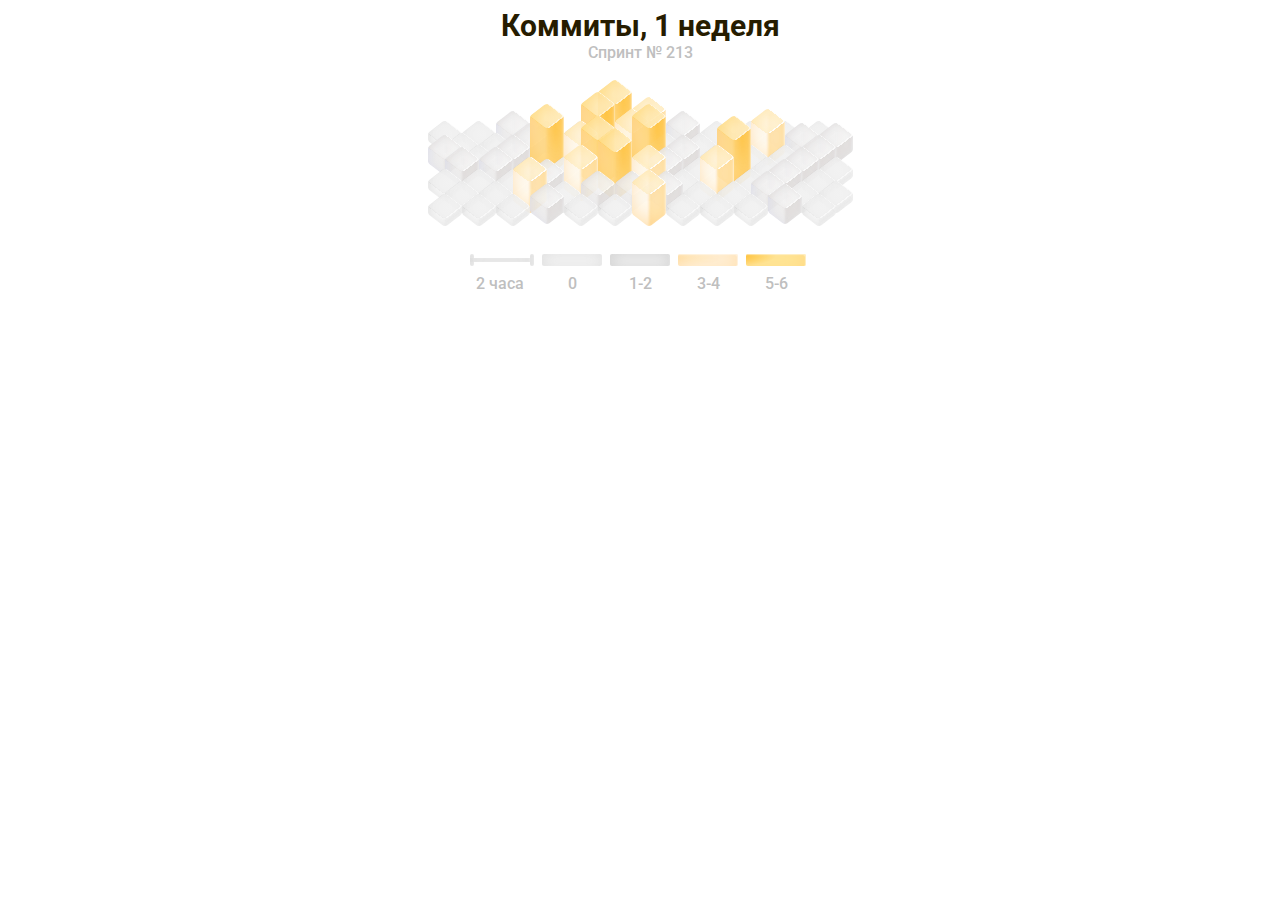
<file: activity/index.html>
<!DOCTYPE html>
<html lang="en">
  <head>
    <meta charset="UTF-8" />
    <meta http-equiv="X-UA-Compatible" content="IE=edge" />
    <meta name="viewport" content="width=device-width, initial-scale=1.0" />
    <title>activity</title>

    <link rel="stylesheet" href="style.css" />
  </head>
  <body>
    <div id="activity_wrapper">
      <div id="title">Коммиты, 1 неделя</div>
      <div id="description">Спринт № 213</div>
      <div id="commits_week">
        <div id="commits_week_boxes">
          <div id="commits_week_boxes_line_1">
            <div class="commits_week_box">
              <img src="images/min-light.svg" alt="commit" />
            </div>
            <div class="commits_week_box">
              <img src="images/min-light.svg" alt="commit" />
            </div>
            <div class="commits_week_box mid">
              <img src="images/mid-light.svg" alt="commit" />
            </div>
            <div class="commits_week_box">
              <img src="images/min-light.svg" alt="commit" />
            </div>
            <div class="commits_week_box">
              <img src="images/min-light.svg" alt="commit" />
            </div>
            <div class="commits_week_box extra">
              <img src="images/extra-light.svg" alt="commit" />
            </div>
            <div class="commits_week_box max">
              <img src="images/max-light.svg" alt="commit" />
            </div>
            <div class="commits_week_box mid">
              <img src="images/mid-light.svg" alt="commit" />
            </div>
            <div class="commits_week_box">
              <img src="images/min-light.svg" alt="commit" />
            </div>
            <div class="commits_week_box">
              <img src="images/min-light.svg" alt="commit" />
            </div>
            <div class="commits_week_box">
              <img src="images/min-light.svg" alt="commit" />
            </div>
            <div class="commits_week_box">
              <img src="images/min-light.svg" alt="commit" />
            </div>
          </div>

          <div id="commits_week_boxes_line_2">
            <div class="commits_week_box">
              <img src="images/min-light.svg" alt="commit" />
            </div>
            <div class="commits_week_box">
              <img src="images/min-light.svg" alt="commit" />
            </div>
            <div class="commits_week_box mid">
              <img src="images/mid-light.svg" alt="commit" />
            </div>
            <div class="commits_week_box">
              <img src="images/min-light.svg" alt="commit" />
            </div>
            <div class="commits_week_box extra">
              <img src="images/extra-light.svg" alt="commit" />
            </div>
            <div class="commits_week_box max">
              <img src="images/max-light.svg" alt="commit" />
            </div>
            <div class="commits_week_box">
              <img src="images/min-light.svg" alt="commit" />
            </div>
            <div class="commits_week_box">
              <img src="images/min-light.svg" alt="commit" />
            </div>
            <div class="commits_week_box">
              <img src="images/min-light.svg" alt="commit" />
            </div>
            <div class="commits_week_box max">
              <img src="images/max-light.svg" alt="commit" />
            </div>
            <div class="commits_week_box mid">
              <img src="images/mid-light.svg" alt="commit" />
            </div>
            <div class="commits_week_box mid">
              <img src="images/mid-light.svg" alt="commit" />
            </div>
          </div>

          <div id="commits_week_boxes_line_3">
            <div class="commits_week_box mid">
              <img src="images/mid-light.svg" alt="commit" />
            </div>
            <div class="commits_week_box">
              <img src="images/min-light.svg" alt="commit" />
            </div>
            <div class="commits_week_box mid">
              <img src="images/mid-light.svg" alt="commit" />
            </div>
            <div class="commits_week_box extra">
              <img src="images/extra-light.svg" alt="commit" />
            </div>
            <div class="commits_week_box max">
              <img src="images/max-light.svg" alt="commit" />
            </div>
            <div class="commits_week_box">
              <img src="images/min-light.svg" alt="commit" />
            </div>
            <div class="commits_week_box extra">
              <img src="images/extra-light.svg" alt="commit" />
            </div>
            <div class="commits_week_box mid">
              <img src="images/mid-light.svg" alt="commit" />
            </div>
            <div class="commits_week_box">
              <img src="images/min-light.svg" alt="commit" />
            </div>
            <div class="commits_week_box">
              <img src="images/min-light.svg" alt="commit" />
            </div>
            <div class="commits_week_box">
              <img src="images/min-light.svg" alt="commit" />
            </div>
            <div class="commits_week_box mid">
              <img src="images/mid-light.svg" alt="commit" />
            </div>
          </div>

          <div id="commits_week_boxes_line_4">
            <div class="commits_week_box mid">
              <img src="images/mid-light.svg" alt="commit" />
            </div>
            <div class="commits_week_box mid">
              <img src="images/mid-light.svg" alt="commit" />
            </div>
            <div class="commits_week_box">
              <img src="images/min-light.svg" alt="commit" />
            </div>
            <div class="commits_week_box">
              <img src="images/min-light.svg" alt="commit" />
            </div>
            <div class="commits_week_box extra">
              <img src="images/extra-light.svg" alt="commit" />
            </div>
            <div class="commits_week_box">
              <img src="images/min-light.svg" alt="commit" />
            </div>
            <div class="commits_week_box mid">
              <img src="images/mid-light.svg" alt="commit" />
            </div>
            <div class="commits_week_box">
              <img src="images/min-light.svg" alt="commit" />
            </div>
            <div class="commits_week_box extra">
              <img src="images/extra-light.svg" alt="commit" />
            </div>
            <div class="commits_week_box">
              <img src="images/min-light.svg" alt="commit" />
            </div>
            <div class="commits_week_box mid">
              <img src="images/mid-light.svg" alt="commit" />
            </div>
            <div class="commits_week_box">
              <img src="images/min-light.svg" alt="commit" />
            </div>
          </div>

          <div id="commits_week_boxes_line_5">
            <div class="commits_week_box">
              <img src="images/min-light.svg" alt="commit" />
            </div>
            <div class="commits_week_box">
              <img src="images/min-light.svg" alt="commit" />
            </div>
            <div class="commits_week_box">
              <img src="images/min-light.svg" alt="commit" />
            </div>
            <div class="commits_week_box mid">
              <img src="images/mid-light.svg" alt="commit" />
            </div>
            <div class="commits_week_box max">
              <img src="images/max-light.svg" alt="commit" />
            </div>
            <div class="commits_week_box extra">
              <img src="images/extra-light.svg" alt="commit" />
            </div>
            <div class="commits_week_box max">
              <img src="images/max-light.svg" alt="commit" />
            </div>
            <div class="commits_week_box">
              <img src="images/min-light.svg" alt="commit" />
            </div>
            <div class="commits_week_box max">
              <img src="images/max-light.svg" alt="commit" />
            </div>
            <div class="commits_week_box">
              <img src="images/min-light.svg" alt="commit" />
            </div>
            <div class="commits_week_box mid">
              <img src="images/mid-light.svg" alt="commit" />
            </div>
            <div class="commits_week_box">
              <img src="images/min-light.svg" alt="commit" />
            </div>
          </div>

          <div id="commits_week_boxes_line_6">
            <div class="commits_week_box">
              <img src="images/min-light.svg" alt="commit" />
            </div>
            <div class="commits_week_box">
              <img src="images/min-light.svg" alt="commit" />
            </div>
            <div class="commits_week_box max">
              <img src="images/max-light.svg" alt="commit" />
            </div>
            <div class="commits_week_box">
              <img src="images/min-light.svg" alt="commit" />
            </div>
            <div class="commits_week_box mid">
              <img src="images/mid-light.svg" alt="commit" />
            </div>
            <div class="commits_week_box mid">
              <img src="images/mid-light.svg" alt="commit" />
            </div>
            <div class="commits_week_box mid">
              <img src="images/mid-light.svg" alt="commit" />
            </div>
            <div class="commits_week_box">
              <img src="images/min-light.svg" alt="commit" />
            </div>
            <div class="commits_week_box">
              <img src="images/min-light.svg" alt="commit" />
            </div>
            <div class="commits_week_box mid">
              <img src="images/mid-light.svg" alt="commit" />
            </div>
            <div class="commits_week_box">
              <img src="images/min-light.svg" alt="commit" />
            </div>
            <div class="commits_week_box">
              <img src="images/min-light.svg" alt="commit" />
            </div>
          </div>

          <div id="commits_week_boxes_line_7">
            <div class="commits_week_box">
              <img src="images/min-light.svg" alt="commit" />
            </div>
            <div class="commits_week_box">
              <img src="images/min-light.svg" alt="commit" />
            </div>
            <div class="commits_week_box">
              <img src="images/min-light.svg" alt="commit" />
            </div>
            <div class="commits_week_box mid">
              <img src="images/mid-light.svg" alt="commit" />
            </div>
            <div class="commits_week_box">
              <img src="images/min-light.svg" alt="commit" />
            </div>
            <div class="commits_week_box">
              <img src="images/min-light.svg" alt="commit" />
            </div>
            <div class="commits_week_box max">
              <img src="images/max-light.svg" alt="commit" />
            </div>
            <div class="commits_week_box">
              <img src="images/min-light.svg" alt="commit" />
            </div>
            <div class="commits_week_box">
              <img src="images/min-light.svg" alt="commit" />
            </div>
            <div class="commits_week_box">
              <img src="images/min-light.svg" alt="commit" />
            </div>
            <div class="commits_week_box mid">
              <img src="images/mid-light.svg" alt="commit" />
            </div>
            <div class="commits_week_box">
              <img src="images/min-light.svg" alt="commit" />
            </div>
          </div>
        </div>

        <div id="commits_week_description">
          <div></div>
          <div></div>
          <div></div>
          <div></div>
          <div></div>

          <div>2 часа</div>
          <div>0</div>
          <div>1-2</div>
          <div>3-4</div>
          <div>5-6</div>
        </div>
      </div>
    </div>

    <script>
      let commits_week_boxes = `
      <div id="commits_week_boxes_line_1">
            <div class="commits_week_box">
              <img src="images/min-light.svg" alt="commit" />
            </div>
            <div class="commits_week_box">
              <img src="images/min-light.svg" alt="commit" />
            </div>
            <div class="commits_week_box mid">
              <img src="images/mid-light.svg" alt="commit" />
            </div>
            <div class="commits_week_box">
              <img src="images/min-light.svg" alt="commit" />
            </div>
            <div class="commits_week_box">
              <img src="images/min-light.svg" alt="commit" />
            </div>
            <div class="commits_week_box extra">
              <img src="images/extra-light.svg" alt="commit" />
            </div>
            <div class="commits_week_box max">
              <img src="images/max-light.svg" alt="commit" />
            </div>
            <div class="commits_week_box mid">
              <img src="images/mid-light.svg" alt="commit" />
            </div>
            <div class="commits_week_box">
              <img src="images/min-light.svg" alt="commit" />
            </div>
            <div class="commits_week_box">
              <img src="images/min-light.svg" alt="commit" />
            </div>
            <div class="commits_week_box">
              <img src="images/min-light.svg" alt="commit" />
            </div>
            <div class="commits_week_box">
              <img src="images/min-light.svg" alt="commit" />
            </div>
          </div>

          <div id="commits_week_boxes_line_2">
            <div class="commits_week_box">
              <img src="images/min-light.svg" alt="commit" />
            </div>
            <div class="commits_week_box">
              <img src="images/min-light.svg" alt="commit" />
            </div>
            <div class="commits_week_box mid">
              <img src="images/mid-light.svg" alt="commit" />
            </div>
            <div class="commits_week_box">
              <img src="images/min-light.svg" alt="commit" />
            </div>
            <div class="commits_week_box extra">
              <img src="images/extra-light.svg" alt="commit" />
            </div>
            <div class="commits_week_box max">
              <img src="images/max-light.svg" alt="commit" />
            </div>
            <div class="commits_week_box">
              <img src="images/min-light.svg" alt="commit" />
            </div>
            <div class="commits_week_box">
              <img src="images/min-light.svg" alt="commit" />
            </div>
            <div class="commits_week_box">
              <img src="images/min-light.svg" alt="commit" />
            </div>
            <div class="commits_week_box max">
              <img src="images/max-light.svg" alt="commit" />
            </div>
            <div class="commits_week_box mid">
              <img src="images/mid-light.svg" alt="commit" />
            </div>
            <div class="commits_week_box mid">
              <img src="images/mid-light.svg" alt="commit" />
            </div>
          </div>

          <div id="commits_week_boxes_line_3">
            <div class="commits_week_box mid">
              <img src="images/mid-light.svg" alt="commit" />
            </div>
            <div class="commits_week_box">
              <img src="images/min-light.svg" alt="commit" />
            </div>
            <div class="commits_week_box mid">
              <img src="images/mid-light.svg" alt="commit" />
            </div>
            <div class="commits_week_box extra">
              <img src="images/extra-light.svg" alt="commit" />
            </div>
            <div class="commits_week_box max">
              <img src="images/max-light.svg" alt="commit" />
            </div>
            <div class="commits_week_box">
              <img src="images/min-light.svg" alt="commit" />
            </div>
            <div class="commits_week_box extra">
              <img src="images/extra-light.svg" alt="commit" />
            </div>
            <div class="commits_week_box mid">
              <img src="images/mid-light.svg" alt="commit" />
            </div>
            <div class="commits_week_box">
              <img src="images/min-light.svg" alt="commit" />
            </div>
            <div class="commits_week_box">
              <img src="images/min-light.svg" alt="commit" />
            </div>
            <div class="commits_week_box">
              <img src="images/min-light.svg" alt="commit" />
            </div>
            <div class="commits_week_box mid">
              <img src="images/mid-light.svg" alt="commit" />
            </div>
          </div>

          <div id="commits_week_boxes_line_4">
            <div class="commits_week_box mid">
              <img src="images/mid-light.svg" alt="commit" />
            </div>
            <div class="commits_week_box mid">
              <img src="images/mid-light.svg" alt="commit" />
            </div>
            <div class="commits_week_box">
              <img src="images/min-light.svg" alt="commit" />
            </div>
            <div class="commits_week_box">
              <img src="images/min-light.svg" alt="commit" />
            </div>
            <div class="commits_week_box extra">
              <img src="images/extra-light.svg" alt="commit" />
            </div>
            <div class="commits_week_box">
              <img src="images/min-light.svg" alt="commit" />
            </div>
            <div class="commits_week_box mid">
              <img src="images/mid-light.svg" alt="commit" />
            </div>
            <div class="commits_week_box">
              <img src="images/min-light.svg" alt="commit" />
            </div>
            <div class="commits_week_box extra">
              <img src="images/extra-light.svg" alt="commit" />
            </div>
            <div class="commits_week_box">
              <img src="images/min-light.svg" alt="commit" />
            </div>
            <div class="commits_week_box mid">
              <img src="images/mid-light.svg" alt="commit" />
            </div>
            <div class="commits_week_box">
              <img src="images/min-light.svg" alt="commit" />
            </div>
          </div>

          <div id="commits_week_boxes_line_5">
            <div class="commits_week_box">
              <img src="images/min-light.svg" alt="commit" />
            </div>
            <div class="commits_week_box">
              <img src="images/min-light.svg" alt="commit" />
            </div>
            <div class="commits_week_box">
              <img src="images/min-light.svg" alt="commit" />
            </div>
            <div class="commits_week_box mid">
              <img src="images/mid-light.svg" alt="commit" />
            </div>
            <div class="commits_week_box max">
              <img src="images/max-light.svg" alt="commit" />
            </div>
            <div class="commits_week_box extra">
              <img src="images/extra-light.svg" alt="commit" />
            </div>
            <div class="commits_week_box max">
              <img src="images/max-light.svg" alt="commit" />
            </div>
            <div class="commits_week_box">
              <img src="images/min-light.svg" alt="commit" />
            </div>
            <div class="commits_week_box max">
              <img src="images/max-light.svg" alt="commit" />
            </div>
            <div class="commits_week_box">
              <img src="images/min-light.svg" alt="commit" />
            </div>
            <div class="commits_week_box mid">
              <img src="images/mid-light.svg" alt="commit" />
            </div>
            <div class="commits_week_box">
              <img src="images/min-light.svg" alt="commit" />
            </div>
          </div>

          <div id="commits_week_boxes_line_6">
            <div class="commits_week_box">
              <img src="images/min-light.svg" alt="commit" />
            </div>
            <div class="commits_week_box">
              <img src="images/min-light.svg" alt="commit" />
            </div>
            <div class="commits_week_box max">
              <img src="images/max-light.svg" alt="commit" />
            </div>
            <div class="commits_week_box">
              <img src="images/min-light.svg" alt="commit" />
            </div>
            <div class="commits_week_box mid">
              <img src="images/mid-light.svg" alt="commit" />
            </div>
            <div class="commits_week_box mid">
              <img src="images/mid-light.svg" alt="commit" />
            </div>
            <div class="commits_week_box mid">
              <img src="images/mid-light.svg" alt="commit" />
            </div>
            <div class="commits_week_box">
              <img src="images/min-light.svg" alt="commit" />
            </div>
            <div class="commits_week_box">
              <img src="images/min-light.svg" alt="commit" />
            </div>
            <div class="commits_week_box mid">
              <img src="images/mid-light.svg" alt="commit" />
            </div>
            <div class="commits_week_box">
              <img src="images/min-light.svg" alt="commit" />
            </div>
            <div class="commits_week_box">
              <img src="images/min-light.svg" alt="commit" />
            </div>
          </div>

          <div id="commits_week_boxes_line_7">
            <div class="commits_week_box">
              <img src="images/min-light.svg" alt="commit" />
            </div>
            <div class="commits_week_box">
              <img src="images/min-light.svg" alt="commit" />
            </div>
            <div class="commits_week_box">
              <img src="images/min-light.svg" alt="commit" />
            </div>
            <div class="commits_week_box mid">
              <img src="images/mid-light.svg" alt="commit" />
            </div>
            <div class="commits_week_box">
              <img src="images/min-light.svg" alt="commit" />
            </div>
            <div class="commits_week_box">
              <img src="images/min-light.svg" alt="commit" />
            </div>
            <div class="commits_week_box max">
              <img src="images/max-light.svg" alt="commit" />
            </div>
            <div class="commits_week_box">
              <img src="images/min-light.svg" alt="commit" />
            </div>
            <div class="commits_week_box">
              <img src="images/min-light.svg" alt="commit" />
            </div>
            <div class="commits_week_box">
              <img src="images/min-light.svg" alt="commit" />
            </div>
            <div class="commits_week_box mid">
              <img src="images/mid-light.svg" alt="commit" />
            </div>
            <div class="commits_week_box">
              <img src="images/min-light.svg" alt="commit" />
            </div>
          </div>
      `;

      function changeCommitsWeekBoxes() {
        document.getElementById("commits_week_boxes").innerHTML = `
          <div id="commits_week_boxes_line_1">
            <div class="commits_week_box">
              <img src="images/min-light.svg" alt="commit" />
            </div>
            <div class="commits_week_box">
              <img src="images/min-light.svg" alt="commit" />
            </div>
            <div class="commits_week_box mid">
              <img src="images/mid-light.svg" alt="commit" />
            </div>
            <div class="commits_week_box">
              <img src="images/min-light.svg" alt="commit" />
            </div>
            <div class="commits_week_box">
              <img src="images/min-light.svg" alt="commit" />
            </div>
            <div class="commits_week_box extra">
              <img src="images/extra-light.svg" alt="commit" />
            </div>
            <div class="commits_week_box max">
              <img src="images/max-light.svg" alt="commit" />
            </div>
          </div>

          <div id="commits_week_boxes_line_2">
            <div class="commits_week_box">
              <img src="images/min-light.svg" alt="commit" />
            </div>
            <div class="commits_week_box">
              <img src="images/min-light.svg" alt="commit" />
            </div>
            <div class="commits_week_box mid">
              <img src="images/mid-light.svg" alt="commit" />
            </div>
            <div class="commits_week_box">
              <img src="images/min-light.svg" alt="commit" />
            </div>
            <div class="commits_week_box extra">
              <img src="images/extra-light.svg" alt="commit" />
            </div>
            <div class="commits_week_box max">
              <img src="images/max-light.svg" alt="commit" />
            </div>
            <div class="commits_week_box">
              <img src="images/min-light.svg" alt="commit" />
            </div>
          </div>

          <div id="commits_week_boxes_line_3">
            <div class="commits_week_box mid">
              <img src="images/mid-light.svg" alt="commit" />
            </div>
            <div class="commits_week_box">
              <img src="images/min-light.svg" alt="commit" />
            </div>
            <div class="commits_week_box mid">
              <img src="images/mid-light.svg" alt="commit" />
            </div>
            <div class="commits_week_box extra">
              <img src="images/extra-light.svg" alt="commit" />
            </div>
            <div class="commits_week_box max">
              <img src="images/max-light.svg" alt="commit" />
            </div>
            <div class="commits_week_box">
              <img src="images/min-light.svg" alt="commit" />
            </div>
            <div class="commits_week_box extra">
              <img src="images/extra-light.svg" alt="commit" />
            </div>
          </div>

          <div id="commits_week_boxes_line_4">
            <div class="commits_week_box mid">
              <img src="images/mid-light.svg" alt="commit" />
            </div>
            <div class="commits_week_box mid">
              <img src="images/mid-light.svg" alt="commit" />
            </div>
            <div class="commits_week_box">
              <img src="images/min-light.svg" alt="commit" />
            </div>
            <div class="commits_week_box">
              <img src="images/min-light.svg" alt="commit" />
            </div>
            <div class="commits_week_box extra">
              <img src="images/extra-light.svg" alt="commit" />
            </div>
            <div class="commits_week_box">
              <img src="images/min-light.svg" alt="commit" />
            </div>
            <div class="commits_week_box mid">
              <img src="images/mid-light.svg" alt="commit" />
            </div>
          </div>

          <div id="commits_week_boxes_line_5">
            <div class="commits_week_box">
              <img src="images/min-light.svg" alt="commit" />
            </div>
            <div class="commits_week_box">
              <img src="images/min-light.svg" alt="commit" />
            </div>
            <div class="commits_week_box">
              <img src="images/min-light.svg" alt="commit" />
            </div>
            <div class="commits_week_box mid">
              <img src="images/mid-light.svg" alt="commit" />
            </div>
            <div class="commits_week_box max">
              <img src="images/max-light.svg" alt="commit" />
            </div>
            <div class="commits_week_box extra">
              <img src="images/extra-light.svg" alt="commit" />
            </div>
            <div class="commits_week_box max">
              <img src="images/max-light.svg" alt="commit" />
            </div>
          </div>

          <div id="commits_week_boxes_line_6">
            <div class="commits_week_box">
              <img src="images/min-light.svg" alt="commit" />
            </div>
            <div class="commits_week_box">
              <img src="images/min-light.svg" alt="commit" />
            </div>
            <div class="commits_week_box max">
              <img src="images/max-light.svg" alt="commit" />
            </div>
            <div class="commits_week_box">
              <img src="images/min-light.svg" alt="commit" />
            </div>
            <div class="commits_week_box mid">
              <img src="images/mid-light.svg" alt="commit" />
            </div>
            <div class="commits_week_box mid">
              <img src="images/mid-light.svg" alt="commit" />
            </div>
            <div class="commits_week_box mid">
              <img src="images/mid-light.svg" alt="commit" />
            </div>
          </div>

          <div id="commits_week_boxes_line_7">
            <div class="commits_week_box">
              <img src="images/min-light.svg" alt="commit" />
            </div>
            <div class="commits_week_box">
              <img src="images/min-light.svg" alt="commit" />
            </div>
            <div class="commits_week_box">
              <img src="images/min-light.svg" alt="commit" />
            </div>
            <div class="commits_week_box mid">
              <img src="images/mid-light.svg" alt="commit" />
            </div>
            <div class="commits_week_box">
              <img src="images/min-light.svg" alt="commit" />
            </div>
            <div class="commits_week_box">
              <img src="images/min-light.svg" alt="commit" />
            </div>
            <div class="commits_week_box max">
              <img src="images/max-light.svg" alt="commit" />
            </div>
          </div>

          <div id="commits_week_boxes_line_8">
            <div class="commits_week_box">
              <img src="images/min-light.svg" alt="commit" />
            </div>
            <div class="commits_week_box">
              <img src="images/min-light.svg" alt="commit" />
            </div>
            <div class="commits_week_box">
              <img src="images/min-light.svg" alt="commit" />
            </div>
            <div class="commits_week_box mid">
              <img src="images/mid-light.svg" alt="commit" />
            </div>
            <div class="commits_week_box">
              <img src="images/min-light.svg" alt="commit" />
            </div>
            <div class="commits_week_box">
              <img src="images/min-light.svg" alt="commit" />
            </div>
            <div class="commits_week_box max">
              <img src="images/max-light.svg" alt="commit" />
            </div>
          </div>

          <div id="commits_week_boxes_line_9">
            <div class="commits_week_box">
              <img src="images/min-light.svg" alt="commit" />
            </div>
            <div class="commits_week_box">
              <img src="images/min-light.svg" alt="commit" />
            </div>
            <div class="commits_week_box">
              <img src="images/min-light.svg" alt="commit" />
            </div>
            <div class="commits_week_box mid">
              <img src="images/mid-light.svg" alt="commit" />
            </div>
            <div class="commits_week_box">
              <img src="images/min-light.svg" alt="commit" />
            </div>
            <div class="commits_week_box">
              <img src="images/min-light.svg" alt="commit" />
            </div>
            <div class="commits_week_box max">
              <img src="images/max-light.svg" alt="commit" />
            </div>
          </div>

          <div id="commits_week_boxes_line_10">
            <div class="commits_week_box">
              <img src="images/min-light.svg" alt="commit" />
            </div>
            <div class="commits_week_box">
              <img src="images/min-light.svg" alt="commit" />
            </div>
            <div class="commits_week_box">
              <img src="images/min-light.svg" alt="commit" />
            </div>
            <div class="commits_week_box mid">
              <img src="images/mid-light.svg" alt="commit" />
            </div>
            <div class="commits_week_box">
              <img src="images/min-light.svg" alt="commit" />
            </div>
            <div class="commits_week_box">
              <img src="images/min-light.svg" alt="commit" />
            </div>
            <div class="commits_week_box max">
              <img src="images/max-light.svg" alt="commit" />
            </div>
          </div>

          <div id="commits_week_boxes_line_11">
            <div class="commits_week_box">
              <img src="images/min-light.svg" alt="commit" />
            </div>
            <div class="commits_week_box">
              <img src="images/min-light.svg" alt="commit" />
            </div>
            <div class="commits_week_box">
              <img src="images/min-light.svg" alt="commit" />
            </div>
            <div class="commits_week_box mid">
              <img src="images/mid-light.svg" alt="commit" />
            </div>
            <div class="commits_week_box">
              <img src="images/min-light.svg" alt="commit" />
            </div>
            <div class="commits_week_box">
              <img src="images/min-light.svg" alt="commit" />
            </div>
            <div class="commits_week_box max">
              <img src="images/max-light.svg" alt="commit" />
            </div>
          </div>

          <div id="commits_week_boxes_line_12">
            <div class="commits_week_box">
              <img src="images/min-light.svg" alt="commit" />
            </div>
            <div class="commits_week_box">
              <img src="images/min-light.svg" alt="commit" />
            </div>
            <div class="commits_week_box">
              <img src="images/min-light.svg" alt="commit" />
            </div>
            <div class="commits_week_box mid">
              <img src="images/mid-light.svg" alt="commit" />
            </div>
            <div class="commits_week_box">
              <img src="images/min-light.svg" alt="commit" />
            </div>
            <div class="commits_week_box">
              <img src="images/min-light.svg" alt="commit" />
            </div>
            <div class="commits_week_box max">
              <img src="images/max-light.svg" alt="commit" />
            </div>
          </div>

          <div id="commits_week_boxes_line_13">
            <div class="commits_week_box">
              <img src="images/min-light.svg" alt="commit" />
            </div>
            <div class="commits_week_box">
              <img src="images/min-light.svg" alt="commit" />
            </div>
            <div class="commits_week_box">
              <img src="images/min-light.svg" alt="commit" />
            </div>
            <div class="commits_week_box mid">
              <img src="images/mid-light.svg" alt="commit" />
            </div>
            <div class="commits_week_box">
              <img src="images/min-light.svg" alt="commit" />
            </div>
            <div class="commits_week_box">
              <img src="images/min-light.svg" alt="commit" />
            </div>
            <div class="commits_week_box max">
              <img src="images/max-light.svg" alt="commit" />
            </div>
          </div>

          <div id="commits_week_boxes_line_14">
            <div class="commits_week_box">
              <img src="images/min-light.svg" alt="commit" />
            </div>
            <div class="commits_week_box">
              <img src="images/min-light.svg" alt="commit" />
            </div>
            <div class="commits_week_box">
              <img src="images/min-light.svg" alt="commit" />
            </div>
            <div class="commits_week_box mid">
              <img src="images/mid-light.svg" alt="commit" />
            </div>
            <div class="commits_week_box">
              <img src="images/min-light.svg" alt="commit" />
            </div>
            <div class="commits_week_box">
              <img src="images/min-light.svg" alt="commit" />
            </div>
            <div class="commits_week_box max">
              <img src="images/max-light.svg" alt="commit" />
            </div>
          </div>

          <div id="commits_week_boxes_line_15">
            <div class="commits_week_box">
              <img src="images/min-light.svg" alt="commit" />
            </div>
            <div class="commits_week_box">
              <img src="images/min-light.svg" alt="commit" />
            </div>
            <div class="commits_week_box">
              <img src="images/min-light.svg" alt="commit" />
            </div>
            <div class="commits_week_box mid">
              <img src="images/mid-light.svg" alt="commit" />
            </div>
            <div class="commits_week_box">
              <img src="images/min-light.svg" alt="commit" />
            </div>
            <div class="commits_week_box">
              <img src="images/min-light.svg" alt="commit" />
            </div>
            <div class="commits_week_box max">
              <img src="images/max-light.svg" alt="commit" />
            </div>
          </div>

          <div id="commits_week_boxes_line_16">
            <div class="commits_week_box">
              <img src="images/min-light.svg" alt="commit" />
            </div>
            <div class="commits_week_box">
              <img src="images/min-light.svg" alt="commit" />
            </div>
            <div class="commits_week_box">
              <img src="images/min-light.svg" alt="commit" />
            </div>
            <div class="commits_week_box mid">
              <img src="images/mid-light.svg" alt="commit" />
            </div>
            <div class="commits_week_box">
              <img src="images/min-light.svg" alt="commit" />
            </div>
            <div class="commits_week_box">
              <img src="images/min-light.svg" alt="commit" />
            </div>
            <div class="commits_week_box max">
              <img src="images/max-light.svg" alt="commit" />
            </div>
          </div>

          <div id="commits_week_boxes_line_17">
            <div class="commits_week_box">
              <img src="images/min-light.svg" alt="commit" />
            </div>
            <div class="commits_week_box">
              <img src="images/min-light.svg" alt="commit" />
            </div>
            <div class="commits_week_box">
              <img src="images/min-light.svg" alt="commit" />
            </div>
            <div class="commits_week_box mid">
              <img src="images/mid-light.svg" alt="commit" />
            </div>
            <div class="commits_week_box">
              <img src="images/min-light.svg" alt="commit" />
            </div>
            <div class="commits_week_box">
              <img src="images/min-light.svg" alt="commit" />
            </div>
            <div class="commits_week_box max">
              <img src="images/max-light.svg" alt="commit" />
            </div>
          </div>

          <div id="commits_week_boxes_line_18">
            <div class="commits_week_box">
              <img src="images/min-light.svg" alt="commit" />
            </div>
            <div class="commits_week_box">
              <img src="images/min-light.svg" alt="commit" />
            </div>
            <div class="commits_week_box">
              <img src="images/min-light.svg" alt="commit" />
            </div>
            <div class="commits_week_box mid">
              <img src="images/mid-light.svg" alt="commit" />
            </div>
            <div class="commits_week_box">
              <img src="images/min-light.svg" alt="commit" />
            </div>
            <div class="commits_week_box">
              <img src="images/min-light.svg" alt="commit" />
            </div>
            <div class="commits_week_box max">
              <img src="images/max-light.svg" alt="commit" />
            </div>
          </div>

          <div id="commits_week_boxes_line_19">
            <div class="commits_week_box">
              <img src="images/min-light.svg" alt="commit" />
            </div>
            <div class="commits_week_box">
              <img src="images/min-light.svg" alt="commit" />
            </div>
            <div class="commits_week_box">
              <img src="images/min-light.svg" alt="commit" />
            </div>
            <div class="commits_week_box mid">
              <img src="images/mid-light.svg" alt="commit" />
            </div>
            <div class="commits_week_box">
              <img src="images/min-light.svg" alt="commit" />
            </div>
            <div class="commits_week_box">
              <img src="images/min-light.svg" alt="commit" />
            </div>
            <div class="commits_week_box max">
              <img src="images/max-light.svg" alt="commit" />
            </div>
          </div>

          <div id="commits_week_boxes_line_20">
            <div class="commits_week_box">
              <img src="images/min-light.svg" alt="commit" />
            </div>
            <div class="commits_week_box">
              <img src="images/min-light.svg" alt="commit" />
            </div>
            <div class="commits_week_box">
              <img src="images/min-light.svg" alt="commit" />
            </div>
            <div class="commits_week_box mid">
              <img src="images/mid-light.svg" alt="commit" />
            </div>
            <div class="commits_week_box">
              <img src="images/min-light.svg" alt="commit" />
            </div>
            <div class="commits_week_box">
              <img src="images/min-light.svg" alt="commit" />
            </div>
            <div class="commits_week_box max">
              <img src="images/max-light.svg" alt="commit" />
            </div>
          </div>

          <div id="commits_week_boxes_line_21">
            <div class="commits_week_box">
              <img src="images/min-light.svg" alt="commit" />
            </div>
            <div class="commits_week_box">
              <img src="images/min-light.svg" alt="commit" />
            </div>
            <div class="commits_week_box">
              <img src="images/min-light.svg" alt="commit" />
            </div>
            <div class="commits_week_box mid">
              <img src="images/mid-light.svg" alt="commit" />
            </div>
            <div class="commits_week_box">
              <img src="images/min-light.svg" alt="commit" />
            </div>
            <div class="commits_week_box">
              <img src="images/min-light.svg" alt="commit" />
            </div>
            <div class="commits_week_box max">
              <img src="images/max-light.svg" alt="commit" />
            </div>
          </div>

          <div id="commits_week_boxes_line_22">
            <div class="commits_week_box">
              <img src="images/min-light.svg" alt="commit" />
            </div>
            <div class="commits_week_box">
              <img src="images/min-light.svg" alt="commit" />
            </div>
            <div class="commits_week_box">
              <img src="images/min-light.svg" alt="commit" />
            </div>
            <div class="commits_week_box mid">
              <img src="images/mid-light.svg" alt="commit" />
            </div>
            <div class="commits_week_box">
              <img src="images/min-light.svg" alt="commit" />
            </div>
            <div class="commits_week_box">
              <img src="images/min-light.svg" alt="commit" />
            </div>
            <div class="commits_week_box max">
              <img src="images/max-light.svg" alt="commit" />
            </div>
          </div>

          <div id="commits_week_boxes_line_23">
            <div class="commits_week_box">
              <img src="images/min-light.svg" alt="commit" />
            </div>
            <div class="commits_week_box">
              <img src="images/min-light.svg" alt="commit" />
            </div>
            <div class="commits_week_box">
              <img src="images/min-light.svg" alt="commit" />
            </div>
            <div class="commits_week_box mid">
              <img src="images/mid-light.svg" alt="commit" />
            </div>
            <div class="commits_week_box">
              <img src="images/min-light.svg" alt="commit" />
            </div>
            <div class="commits_week_box">
              <img src="images/min-light.svg" alt="commit" />
            </div>
            <div class="commits_week_box max">
              <img src="images/max-light.svg" alt="commit" />
            </div>
          </div>

          <div id="commits_week_boxes_line_24">
            <div class="commits_week_box">
              <img src="images/min-light.svg" alt="commit" />
            </div>
            <div class="commits_week_box">
              <img src="images/min-light.svg" alt="commit" />
            </div>
            <div class="commits_week_box">
              <img src="images/min-light.svg" alt="commit" />
            </div>
            <div class="commits_week_box mid">
              <img src="images/mid-light.svg" alt="commit" />
            </div>
            <div class="commits_week_box">
              <img src="images/min-light.svg" alt="commit" />
            </div>
            <div class="commits_week_box">
              <img src="images/min-light.svg" alt="commit" />
            </div>
            <div class="commits_week_box max">
              <img src="images/max-light.svg" alt="commit" />
            </div>
          </div>
          `;
      }

      if (document.documentElement.clientWidth <= 568) {
        changeCommitsWeekBoxes();
      }

      window.onresize = function () {
        if (document.documentElement.clientWidth <= 568) {
          changeCommitsWeekBoxes();
        } else {
          document.getElementById(
            "commits_week_boxes"
          ).innerHTML = commits_week_boxes;
        }
      };
    </script>
  </body>
</html>
</file>
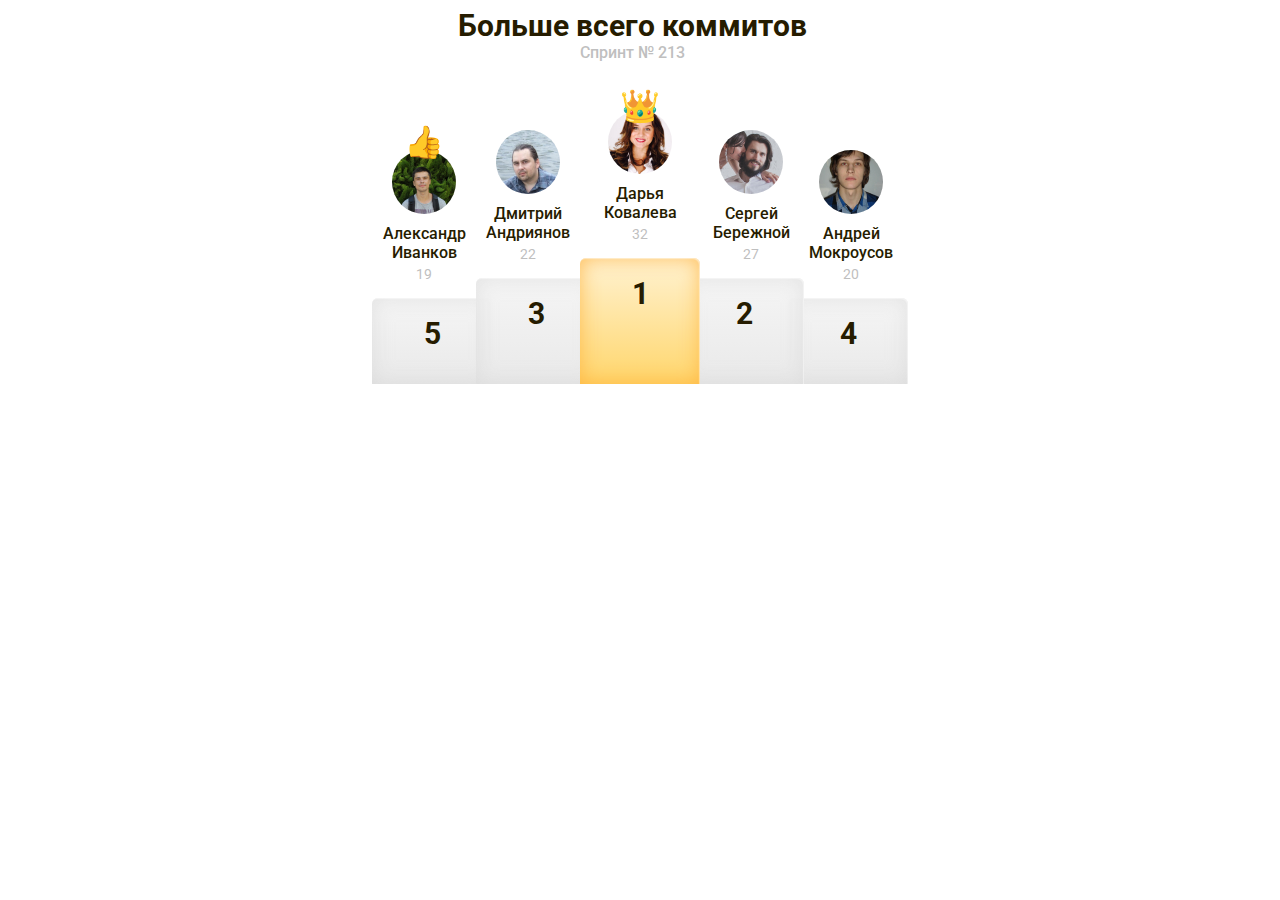
<file: leaders/index.html>
<!DOCTYPE html>
<html lang="en">
  <head>
    <meta charset="UTF-8" />
    <meta http-equiv="X-UA-Compatible" content="IE=edge" />
    <meta name="viewport" content="width=device-width, initial-scale=1.0" />
    <title>leaders</title>

    <link rel="stylesheet" href="style.css" />
  </head>
  <body>
    <div id="leaders_wrapper">
      <div id="title">Больше всего коммитов</div>
      <div id="description">Спринт № 213</div>
      <div id="leaders_list">
        <div class="leaders_item leader_active">
          <div class="leaders_item_info">
            <div class="leaders_item_image">
              <img src="images/1x/8.jpg" alt="leader" />
            </div>
            <div class="leaders_item_name">Александр Иванков</div>
            <div class="leaders_item_point">19</div>
          </div>
          <div class="leaders_item_place">5</div>
        </div>

        <div class="leaders_item">
          <div class="leaders_item_info">
            <div class="leaders_item_image">
              <img src="images/1x/7.jpg" alt="leader" />
            </div>
            <div class="leaders_item_name">Дмитрий Андриянов</div>
            <div class="leaders_item_point">22</div>
          </div>
          <div class="leaders_item_place">3</div>
        </div>

        <div class="leaders_item">
          <div class="leaders_item_info">
            <div class="leaders_item_image">
              <img src="images/1x/3.jpg" alt="leader" />
            </div>
            <div class="leaders_item_name">Дарья Ковалева</div>
            <div class="leaders_item_point">32</div>
          </div>
          <div class="leaders_item_place">1</div>
        </div>

        <div class="leaders_item">
          <div class="leaders_item_info">
            <div class="leaders_item_image">
              <img src="images/1x/9.jpg" alt="leader" />
            </div>
            <div class="leaders_item_name">Сергей Бережной</div>
            <div class="leaders_item_point">27</div>
          </div>
          <div class="leaders_item_place">2</div>
        </div>

        <div class="leaders_item">
          <div class="leaders_item_info">
            <div class="leaders_item_image">
              <img src="images/1x/6.jpg" alt="leader" />
            </div>
            <div class="leaders_item_name">Андрей Мокроусов</div>
            <div class="leaders_item_point">20</div>
          </div>
          <div class="leaders_item_place">4</div>
        </div>
      </div>
    </div>

    <style>
      @import url("https://fonts.googleapis.com/css2?family=Roboto:wght@400;500;700&display=swap");

      body {
        color: #261c00;
        font-family: "Roboto";
      }

      #leaders_wrapper {
        text-align: center;
        transform: translateX(-8px);
      }

      #title {
        font-size: 30px;
        font-weight: 700;
      }

      #description {
        margin-bottom: 48px;
        font-size: 16px;
        font-weight: 500;
        color: #bfbfbf;
      }

      #leaders_list {
        display: flex;
        justify-content: center;
      }

      .leaders_item {
        display: flex;
        position: relative;
        flex-direction: column;
        justify-content: flex-end;
        max-width: 104px;
      }

      .leaders_item_image {
        position: relative;
      }

      .leaders_item_image > img {
        margin-bottom: 6px;
        border-radius: 100%;
      }

      .leaders_item_name {
        margin-bottom: 4px;
        font-size: 16px;
        font-weight: 500;
      }

      .leaders_item_point {
        margin-bottom: 16px;
        font-size: 14px;
        color: #bfbfbf;
      }

      .leaders_item_place {
        min-width: 120px;
        padding-top: 18px;
        font-size: 30px;
        font-weight: 700;
        border-top-left-radius: 6px;
        border-top-right-radius: 6px;
        background: linear-gradient(
          180deg,
          rgba(244, 244, 244, 0.9) 0.82%,
          #e9e9e9 100%,
          rgba(234, 234, 234, 0) 100%
        );
        box-shadow: inset -1px 1px 1px rgba(255, 255, 255, 0.5),
          inset 0px 0px 20px rgba(207, 207, 207, 0.5);
      }

      #leaders_list > .leaders_item:nth-child(3) .leaders_item_image::before {
        position: absolute;
        content: "👑";
        left: 50%;
        top: -20px;
        transform: translateX(-50%);
        z-index: 3;
        font-size: 32px;
        line-height: 32px;
        font-weight: 700;
      }

      .leader_active .leaders_item_image {
        position: relative;
      }

      .leader_active .leaders_item_image::before {
        position: absolute;
        content: "👍";
        left: 50%;
        top: -24px;
        transform: translateX(-50%);
        z-index: 3;
        font-size: 32px;
        line-height: 32px;
        font-weight: 700;
      }

      #leaders_list {
        position: relative;
      }

      #leaders_list > .leaders_item:first-child .leaders_item_place,
      #leaders_list > .leaders_item:last-child .leaders_item_place {
        min-height: 68px;
        z-index: 1;
      }

      #leaders_list > .leaders_item:nth-child(2) .leaders_item_place,
      #leaders_list > .leaders_item:nth-child(4) .leaders_item_place {
        min-height: 88px;
        z-index: 2;
      }

      #leaders_list > .leaders_item:nth-child(3) .leaders_item_place {
        z-index: 3;
        min-height: 108px;
        background: linear-gradient(180deg, #fff2d1 0.82%, #ffd66c 100%);
        box-shadow: inset -1px 1px 1px rgba(255, 255, 255, 0.5),
          inset 0px 0px 20px rgba(255, 176, 57, 0.8);
      }

      #leaders_list > .leaders_item:nth-child(3) > .leaders_item_info {
        transform: translateX(8px);
      }

      #leaders_list > .leaders_item:nth-child(4) > .leaders_item_info {
        transform: translateX(15px);
      }

      #leaders_list > .leaders_item:nth-child(5) > .leaders_item_info {
        transform: translateX(11px);
      }

      @media all and (min-width: 320px) and (max-width: 375px) {
        #leaders_wrapper {
          transform: translateX(-8px);
        }

        #title {
          font-size: 20px;
          font-weight: 700;
          max-width: 200px;
          padding-left: 24px;
          text-align: left;
        }

        #description {
          font-size: 12px;
          margin-bottom: 91px;
          padding-left: 24px;
          text-align: left;
        }

        .leaders_item_name {
          font-size: 14px;
          font-weight: 500;
        }

        .leaders_item_point {
          font-size: 12px;
        }

        .leaders_item {
          max-width: 92px;
        }

        .leaders_item_place {
          min-width: 108px;
        }

        .leaders_item_place {
          font-size: 20px;
        }

        #leaders_list > .leaders_item:nth-child(3)::before {
          left: 40px;
          top: -25px;
          font-size: 22px;
        }

        #leaders_list > .leaders_item:first-child,
        #leaders_list > .leaders_item:last-child {
          display: none;
        }

        #leaders_list > .leaders_item:nth-child(2) .leaders_item_place {
          min-height: 225px;
        }

        #leaders_list > .leaders_item:nth-child(3) .leaders_item_place {
          min-height: 325px;
        }

        #leaders_list > .leaders_item:nth-child(4) .leaders_item_place {
          min-height: 275px;
        }

        .leader_active {
          display: block !important;
          position: absolute;
          left: 50%;
          top: 100%;
          transform: translate(-50%, -100%);
          z-index: 5;
        }

        .leader_active .leaders_item_info {
          transform: translateX(7px);
        }
      }

      @media all and (min-width: 376px) and (max-width: 511px) {
        #leaders_wrapper {
          transform: translateX(-8px);
        }

        #title {
          max-width: 300px;
          padding-left: 24px;
          text-align: left;
        }

        #description {
          margin-bottom: 91px;
          padding-left: 24px;
          text-align: left;
        }

        #leaders_list > .leaders_item:first-child,
        #leaders_list > .leaders_item:last-child {
          display: none;
        }

        #leaders_list > .leaders_item:nth-child(2) .leaders_item_place {
          min-height: 225px;
        }

        #leaders_list > .leaders_item:nth-child(3) .leaders_item_place {
          min-height: 325px;
        }

        #leaders_list > .leaders_item:nth-child(4) .leaders_item_place {
          min-height: 275px;
        }

        .leader_active {
          display: block !important;
          position: absolute;
          left: 50%;
          top: 100%;
          transform: translate(-50%, -100%);
          z-index: 5;
        }

        .leader_active .leaders_item_info {
          transform: translateX(7px);
        }
      }

      @media all and (min-width: 512px) and (max-width: 568px) {
        #leaders_wrapper {
          text-align: center;
          transform: translateX(-8px);
        }

        #title {
          max-width: 300px;
          padding-left: 24px;
          text-align: left;
        }

        #description {
          margin-bottom: 91px;
          padding-left: 24px;
          text-align: left;
        }

        .leaders_item {
          max-width: 150px;
        }

        .leaders_item_place {
          min-width: 166px;
        }

        #leaders_list > .leaders_item:nth-child(3)::before {
          left: 63px;
          top: -30px;
        }

        #leaders_list > .leaders_item:first-child,
        #leaders_list > .leaders_item:last-child {
          display: none;
        }

        #leaders_list > .leaders_item:nth-child(2) .leaders_item_place {
          min-height: 225px;
        }

        #leaders_list > .leaders_item:nth-child(3) .leaders_item_place {
          min-height: 325px;
        }

        #leaders_list > .leaders_item:nth-child(4) .leaders_item_place {
          min-height: 275px;
        }

        .leader_active {
          display: block !important;
          position: absolute;
          left: 50%;
          top: 100%;
          transform: translate(-50%, -100%);
          z-index: 5;
        }

        .leader_active .leaders_item_info {
          transform: translateX(7px);
        }
      }
    </style>
  </body>
</html>
</file>
<file: activity/style.css>
@import url('https://fonts.googleapis.com/css2?family=Roboto:wght@400;500;700&display=swap');

body {
  color: #261C00;
  font-family: 'Roboto';
}

#activity_wrapper {
  display: flex;
  flex-direction: column;
  align-items: center;
  text-align: center;
}

#title {
  font-size: 30px;
  font-weight: 700;
}

#description {
  margin-bottom: 33px;
  font-size: 16px;
  font-weight: 500;
  color: #BFBFBF;
  margin-bottom: 58px;
}

#commits_week_boxes {
  display: flex;
  flex-direction: column;
  max-width: 425px;
  flex-wrap: wrap;
}

#commits_week_boxes>div {
  display: flex;
}

#commits_week_boxes>div:nth-child(even) {
  margin-left: 17px;
}

#commits_week_boxes_line_1 {
  z-index: 1;
}

#commits_week_boxes_line_2 {
  margin-top: -65px;
  z-index: 2;
}

#commits_week_boxes_line_3 {
  z-index: 3;
  margin-top: -65px;
}

#commits_week_boxes_line_4 {
  z-index: 4;
  margin-top: -65px;
}

#commits_week_boxes_line_5 {
  z-index: 5;
  margin-top: -65px;
}

#commits_week_boxes_line_6 {
  z-index: 6;
  margin-top: -65px;
}

#commits_week_boxes_line_7 {
  z-index: 7;
  margin-top: -48px;
}

#commits_week_boxes_line_8 {
  z-index: 8;
  margin-top: -48px;
}

#commits_week_boxes_line_9 {
  z-index: 9;
  margin-top: -48px;
}

#commits_week_boxes_line_10 {
  z-index: 10;
  margin-top: -48px;
}

#commits_week_boxes_line_11 {
  z-index: 11;
  margin-top: -48px;
}

#commits_week_boxes_line_12 {
  z-index: 12;
  margin-top: -48px;
}

#commits_week_boxes_line_13 {
  z-index: 13;
  margin-top: -48px;
}

#commits_week_boxes_line_14 {
  z-index: 13;
  margin-top: -48px;
}

#commits_week_boxes_line_15 {
  z-index: 13;
  margin-top: -48px;
}

#commits_week_boxes_line_16 {
  z-index: 13;
  margin-top: -48px;
}

#commits_week_boxes_line_17 {
  z-index: 13;
  margin-top: -48px;
}

#commits_week_boxes_line_18 {
  z-index: 13;
  margin-top: -48px;
}

#commits_week_boxes_line_19 {
  z-index: 13;
  margin-top: -48px;
}

#commits_week_boxes_line_20 {
  z-index: 13;
  margin-top: -48px;
}

#commits_week_boxes_line_21 {
  z-index: 13;
  margin-top: -48px;
}

#commits_week_boxes_line_22 {
  z-index: 13;
  margin-top: -48px;
}

#commits_week_boxes_line_23 {
  z-index: 13;
  margin-top: -48px;
}

#commits_week_boxes_line_24 {
  z-index: 13;
  margin-top: -48px;
}

.mid {
  transform: translateY(-9px);
}

.max {
  transform: translateY(-23px);
}

.extra {
  transform: translateY(-40px);
}

#commits_week_description {
  margin: 0px auto;
  max-width: 340px;
  text-align: center;
  display: grid;
  grid-template: auto auto / repeat(5, auto);
  align-items: center;
  font-weight: 500;
  font-size: 16px;
  color: #BFBFBF;
}

#commits_week_description>div {
  max-width: 60px;
}

#commits_week_description>div:not(:last-child) {
  margin-right: 8px;
}

#commits_week_description>div:first-child {
  margin-right: 12px;
}

#commits_week_description>div:nth-child(1) {
  position: relative;
  width: 60px;
  height: 4px;
  background: radial-gradient(2408.25% 2730.55% at 89.06% 78.28%, rgba(255, 255, 255, 0.8) 0%, rgba(255, 255, 255, 0.8) 100%);
  box-shadow: inset -1px 0px 2px rgba(255, 255, 255, 0.2), inset 1px 1px 16px rgba(103, 103, 103, 0.2);
  margin-bottom: 8px;
}

#commits_week_description>div:nth-child(1)::before {
  position: absolute;
  top: -4px;
  left: 0px;
  content: '';
  width: 4px;
  height: 12px;
  background: radial-gradient(2408.25% 2730.55% at 89.06% 78.28%, rgba(255, 255, 255, 0.8) 0%, rgba(255, 255, 255, 0.8) 100%);
  box-shadow: inset -1px 0px 2px rgba(255, 255, 255, 0.2), inset 1px 1px 16px rgba(103, 103, 103, 0.2);
  border-radius: 2px;
}

#commits_week_description>div:nth-child(1)::after {
  position: absolute;
  top: -4px;
  left: 60px;
  content: '';
  width: 4px;
  height: 12px;
  background: radial-gradient(2408.25% 2730.55% at 89.06% 78.28%, rgba(255, 255, 255, 0.8) 0%, rgba(255, 255, 255, 0.8) 100%);
  box-shadow: inset -1px 0px 2px rgba(255, 255, 255, 0.2), inset 1px 1px 16px rgba(103, 103, 103, 0.2);
  border-radius: 2px;
}

#commits_week_description>div:nth-child(2) {
  width: 60px;
  height: 12px;
  background: radial-gradient(2408.25% 2730.55% at 89.06% 78.28%, rgba(250, 250, 250, 0.6) 0%, rgba(250, 250, 250, 0.6) 100%);
  box-shadow: inset -1px 0px 2px rgba(250, 250, 250, 0.2), inset 1px 1px 16px rgba(106, 106, 106, 0.2);
  border-radius: 2px;
  margin-bottom: 8px;
}

#commits_week_description>div:nth-child(3) {
  width: 60px;
  height: 12px;
  background: radial-gradient(2408.25% 2730.55% at 89.06% 78.28%, rgba(250, 250, 250, 0.8) 0%, rgba(250, 250, 250, 0.8) 100%);
  box-shadow: inset -1px 0px 2px rgba(250, 250, 250, 0.2), inset 1px 1px 16px rgba(106, 106, 106, 0.3);
  border-radius: 2px;
  margin-bottom: 8px;
}

#commits_week_description>div:nth-child(4) {
  width: 60px;
  height: 12px;
  background: radial-gradient(68.1% 68.1% at 4.41% 31.9%, #FFF6DD 8.72%, #FFFEFA 100%);
  box-shadow: inset -1px 1px 1px rgba(255, 255, 255, 0.5), inset 0px 0px 20px rgba(255, 176, 57, 0.4);
  border-radius: 2px;
  margin-bottom: 8px;
}

#commits_week_description>div:nth-child(5) {
  width: 60px;
  height: 12px;
  background: radial-gradient(66.02% 86.49% at -16.18% 13.51%, rgba(255, 186, 6, 0.85) 0%, #FFF2AD 100%);
  box-shadow: inset -1px 1px 1px rgba(255, 255, 255, 0.5), inset 0px 0px 20px rgba(255, 176, 57, 0.4);
  border-radius: 2px;
  margin-bottom: 8px;
}

@media all and (min-width: 320px) and (max-width: 345px) {
  #title, #description {
    margin-right: auto;
  }

  #commits_week_boxes {
    align-items: center;
  }

  #commits_week_description {
    margin-left: 20px;
  }

  #commits_week_description>div:nth-child(1)::after {
    left: 48px;
  }

  #commits_week_description {
    grid-column-gap: 5px;
  }

  #commits_week_description > div {
    justify-self: center;
    max-width: 50px;
  }

  #commits_week_description {
    grid-template: auto auto / 50px 50px 50px 50px 50px;
  }
}

@media all and (min-width: 346px) and (max-width: 568px) {
  #title, #description {
    margin-right: auto;
  }

  #commits_week_boxes {
    align-items: center;
  }

  #commits_week_description {
    justify-content: center;
    margin-left: 15px;
  }

  #commits_week_description > div {
    justify-self: start;
  }
}
</file>
<file: leaders/style.css>
@import url('https://fonts.googleapis.com/css2?family=Roboto:wght@400;500;700&display=swap');

body {
  color: #261C00;
  font-family: 'Roboto';
}

#leaders_wrapper {
  text-align: center;
  transform: translateX(-8px);
}

#title {
  font-size: 30px;
  font-weight: 700;
}

#description {
  margin-bottom: 48px;
  font-size: 16px;
  font-weight: 500;
  color: #BFBFBF;
}

#leaders_list {
  display: flex;
  justify-content: center;
}

.leaders_item {
  display: flex;
  position: relative;
  flex-direction: column;
  justify-content: flex-end;
  max-width: 104px;
}

.leaders_item_image {
  position: relative;
}

.leaders_item_image > img {
  margin-bottom: 6px;
  border-radius: 100%;
}

.leaders_item_name {
  margin-bottom: 4px;
  font-size: 16px;
  font-weight: 500;
}

.leaders_item_point {
  margin-bottom: 16px;
  font-size: 14px;
  color: #BFBFBF;
}

.leaders_item_place {
  min-width: 120px;
  padding-top: 18px;
  font-size: 30px;
  font-weight: 700;
  border-top-left-radius: 6px;
  border-top-right-radius: 6px;
  background: linear-gradient(180deg, rgba(244, 244, 244, 0.9) 0.82%, #E9E9E9 100%, rgba(234, 234, 234, 0) 100%);
  box-shadow: inset -1px 1px 1px rgba(255, 255, 255, 0.5), inset 0px 0px 20px rgba(207, 207, 207, 0.5);
}

#leaders_list > .leaders_item:nth-child(3) .leaders_item_image::before {
  position: absolute;
  content: '👑';
  left: 50%;
  top: -20px;
  transform: translateX(-50%);
  z-index: 3;
  font-size: 32px;
  line-height: 32px;
  font-weight: 700;
}

.leader_active .leaders_item_image {
  position: relative;
}

.leader_active .leaders_item_image::before {
  position: absolute;
  content: '👍';
  left: 50%;
  top: -24px;
  transform: translateX(-50%);
  z-index: 3;
  font-size: 32px;
  line-height: 32px;
  font-weight: 700;
}

#leaders_list {
  position: relative;
}

#leaders_list > .leaders_item:first-child .leaders_item_place,
#leaders_list > .leaders_item:last-child .leaders_item_place {
  min-height: 68px;
  z-index: 1;
}

#leaders_list > .leaders_item:nth-child(2) .leaders_item_place,
#leaders_list > .leaders_item:nth-child(4) .leaders_item_place {
  min-height: 88px;
  z-index: 2;
}

#leaders_list > .leaders_item:nth-child(3) .leaders_item_place {
  z-index: 3;
  min-height: 108px;
  background: linear-gradient(180deg, #FFF2D1 0.82%, #FFD66C 100%);
  box-shadow: inset -1px 1px 1px rgba(255, 255, 255, 0.5), inset 0px 0px 20px rgba(255, 176, 57, 0.8);
}

#leaders_list > .leaders_item:nth-child(3) > .leaders_item_info {
  transform: translateX(8px);
}

#leaders_list > .leaders_item:nth-child(4) > .leaders_item_info {
  transform: translateX(15px);
}

#leaders_list > .leaders_item:nth-child(5) > .leaders_item_info {
  transform: translateX(11px);
}

@media all and (min-width: 320px) and (max-width: 375px) {
  #leaders_wrapper {
    transform: translateX(-8px);
  }

  #title {
    font-size: 20px;
    font-weight: 700;
    max-width: 200px;
    padding-left: 24px;
    text-align: left;
  }

  #description {
    font-size: 12px;
    margin-bottom: 91px;
    padding-left: 24px;
    text-align: left;
  }

  .leaders_item_name {
    font-size: 14px;
    font-weight: 500;
  }
  
  .leaders_item_point {
    font-size: 12px;
  }

  .leaders_item {
    max-width: 92px;
  }

  .leaders_item_place {
    min-width: 108px;
  }

  .leaders_item_place {
    font-size: 20px;
  }

  #leaders_list > .leaders_item:nth-child(3)::before {
    left: 40px;
    top: -25px;
    font-size: 22px;
  }

  #leaders_list > .leaders_item:first-child, #leaders_list > .leaders_item:last-child {
    display: none;
  }

  #leaders_list > .leaders_item:nth-child(2) .leaders_item_place {
    min-height: 225px;
  }

  #leaders_list > .leaders_item:nth-child(3) .leaders_item_place {
    min-height: 325px;
  }

  #leaders_list > .leaders_item:nth-child(4) .leaders_item_place {
    min-height: 275px;
  }

  .leader_active {
    display: block !important;
    position: absolute;
    left: 50%;
    top: 100%;
    transform: translate(-50%, -100%);
    z-index: 5;
  }

  .leader_active .leaders_item_info {
    transform: translateX(7px);
  }
}

@media all and (min-width: 376px) and (max-width: 511px) {
  #leaders_wrapper {
    transform: translateX(-8px);
  }

  #title {
    max-width: 300px;
    padding-left: 24px;
    text-align: left;
  }

  #description {
    margin-bottom: 91px;
    padding-left: 24px;
    text-align: left;
  }

  #leaders_list > .leaders_item:first-child, #leaders_list > .leaders_item:last-child {
    display: none;
  }

  #leaders_list > .leaders_item:nth-child(2) .leaders_item_place {
    min-height: 225px;
  }

  #leaders_list > .leaders_item:nth-child(3) .leaders_item_place {
    min-height: 325px;
  }

  #leaders_list > .leaders_item:nth-child(4) .leaders_item_place {
    min-height: 275px;
  }

  .leader_active {
    display: block !important;
    position: absolute;
    left: 50%;
    top: 100%;
    transform: translate(-50%, -100%);
    z-index: 5;
  }

  .leader_active .leaders_item_info {
    transform: translateX(7px);
  }
}

@media all and (min-width: 512px) and (max-width: 568px) {
  #leaders_wrapper {
    text-align: center;
    transform: translateX(-8px);
  }

  #title {
    max-width: 300px;
    padding-left: 24px;
    text-align: left;
  }

  #description {
    margin-bottom: 91px;
    padding-left: 24px;
    text-align: left;
  }

  .leaders_item {
    max-width: 150px;
  }

  .leaders_item_place {
    min-width: 166px;
  }

  #leaders_list > .leaders_item:nth-child(3)::before {
    left: 63px;
    top: -30px;
  }

  #leaders_list > .leaders_item:first-child, #leaders_list > .leaders_item:last-child {
    display: none;
  }

  #leaders_list > .leaders_item:nth-child(2) .leaders_item_place {
    min-height: 225px;
  }

  #leaders_list > .leaders_item:nth-child(3) .leaders_item_place {
    min-height: 325px;
  }

  #leaders_list > .leaders_item:nth-child(4) .leaders_item_place {
    min-height: 275px;
  }

  .leader_active {
    display: block !important;
    position: absolute;
    left: 50%;
    top: 100%;
    transform: translate(-50%, -100%);
    z-index: 5;
  }

  .leader_active .leaders_item_info {
    transform: translateX(7px);
  }
}
</file>
